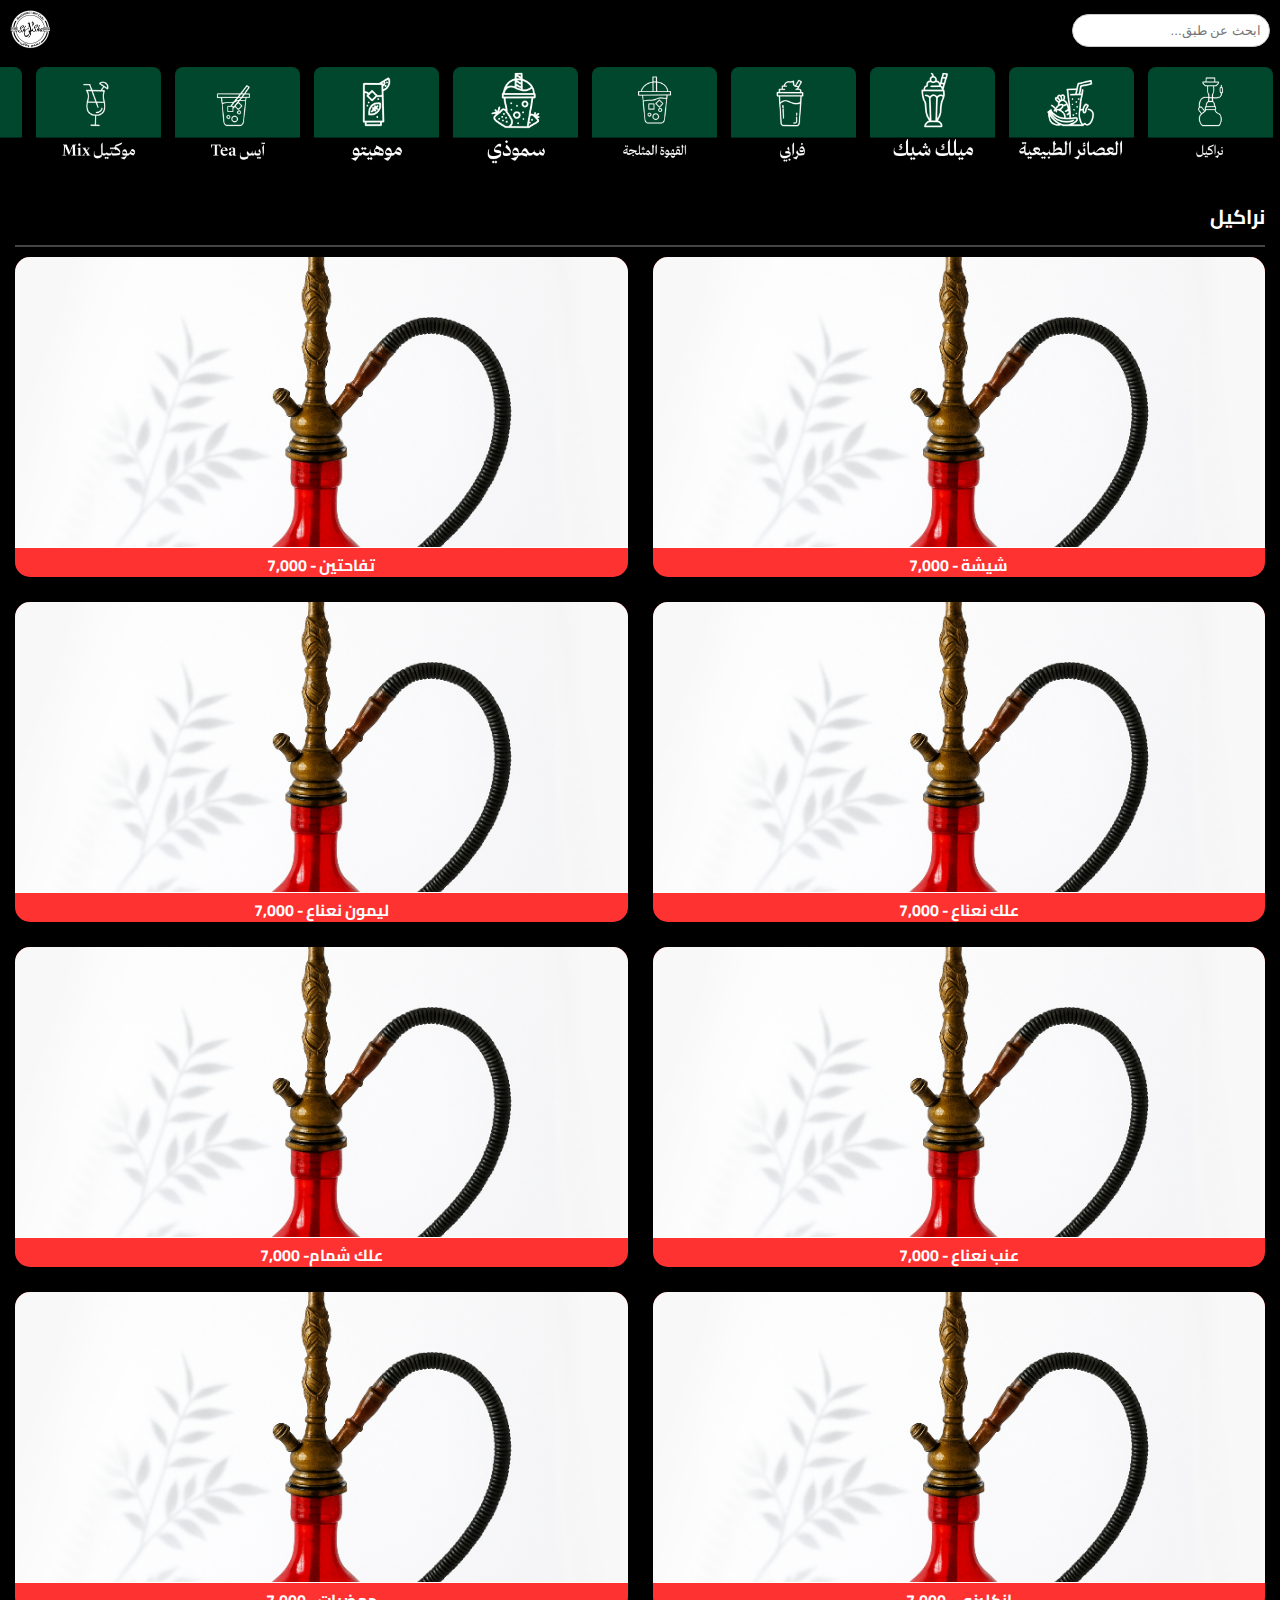
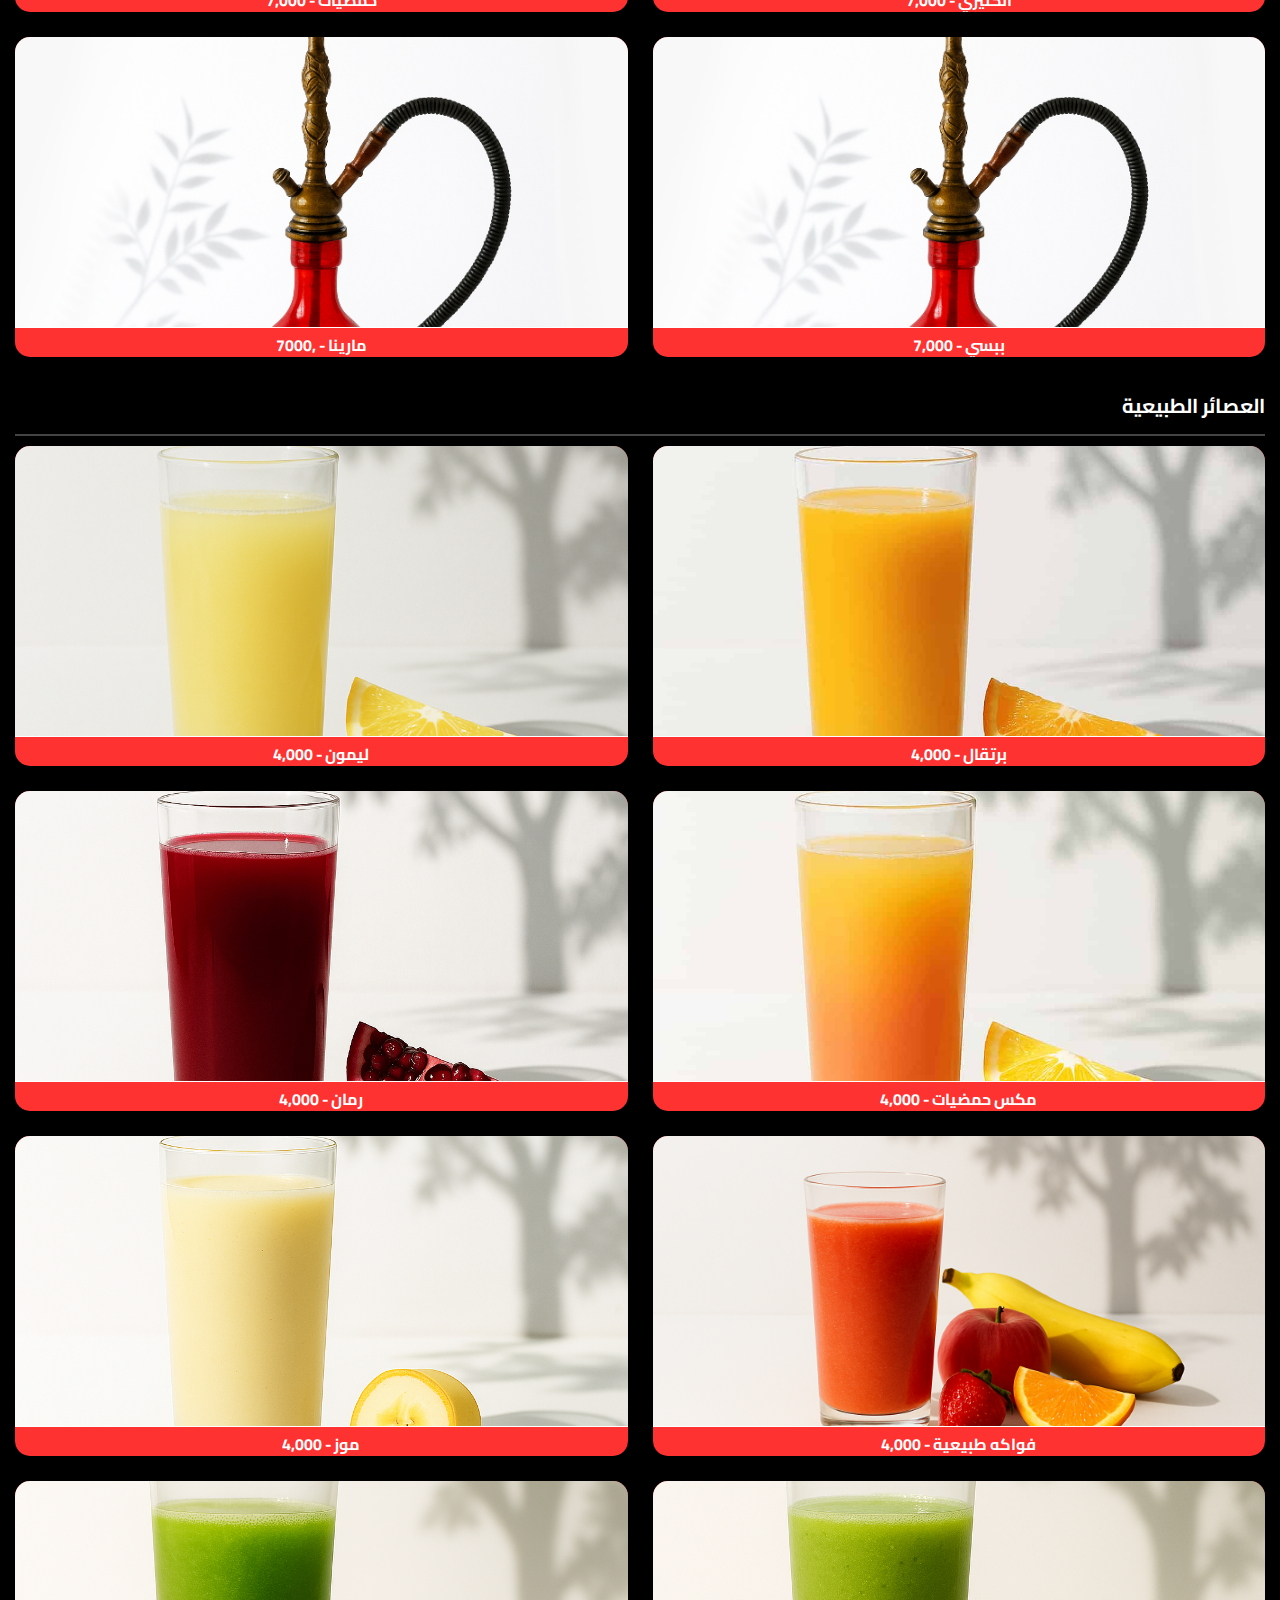
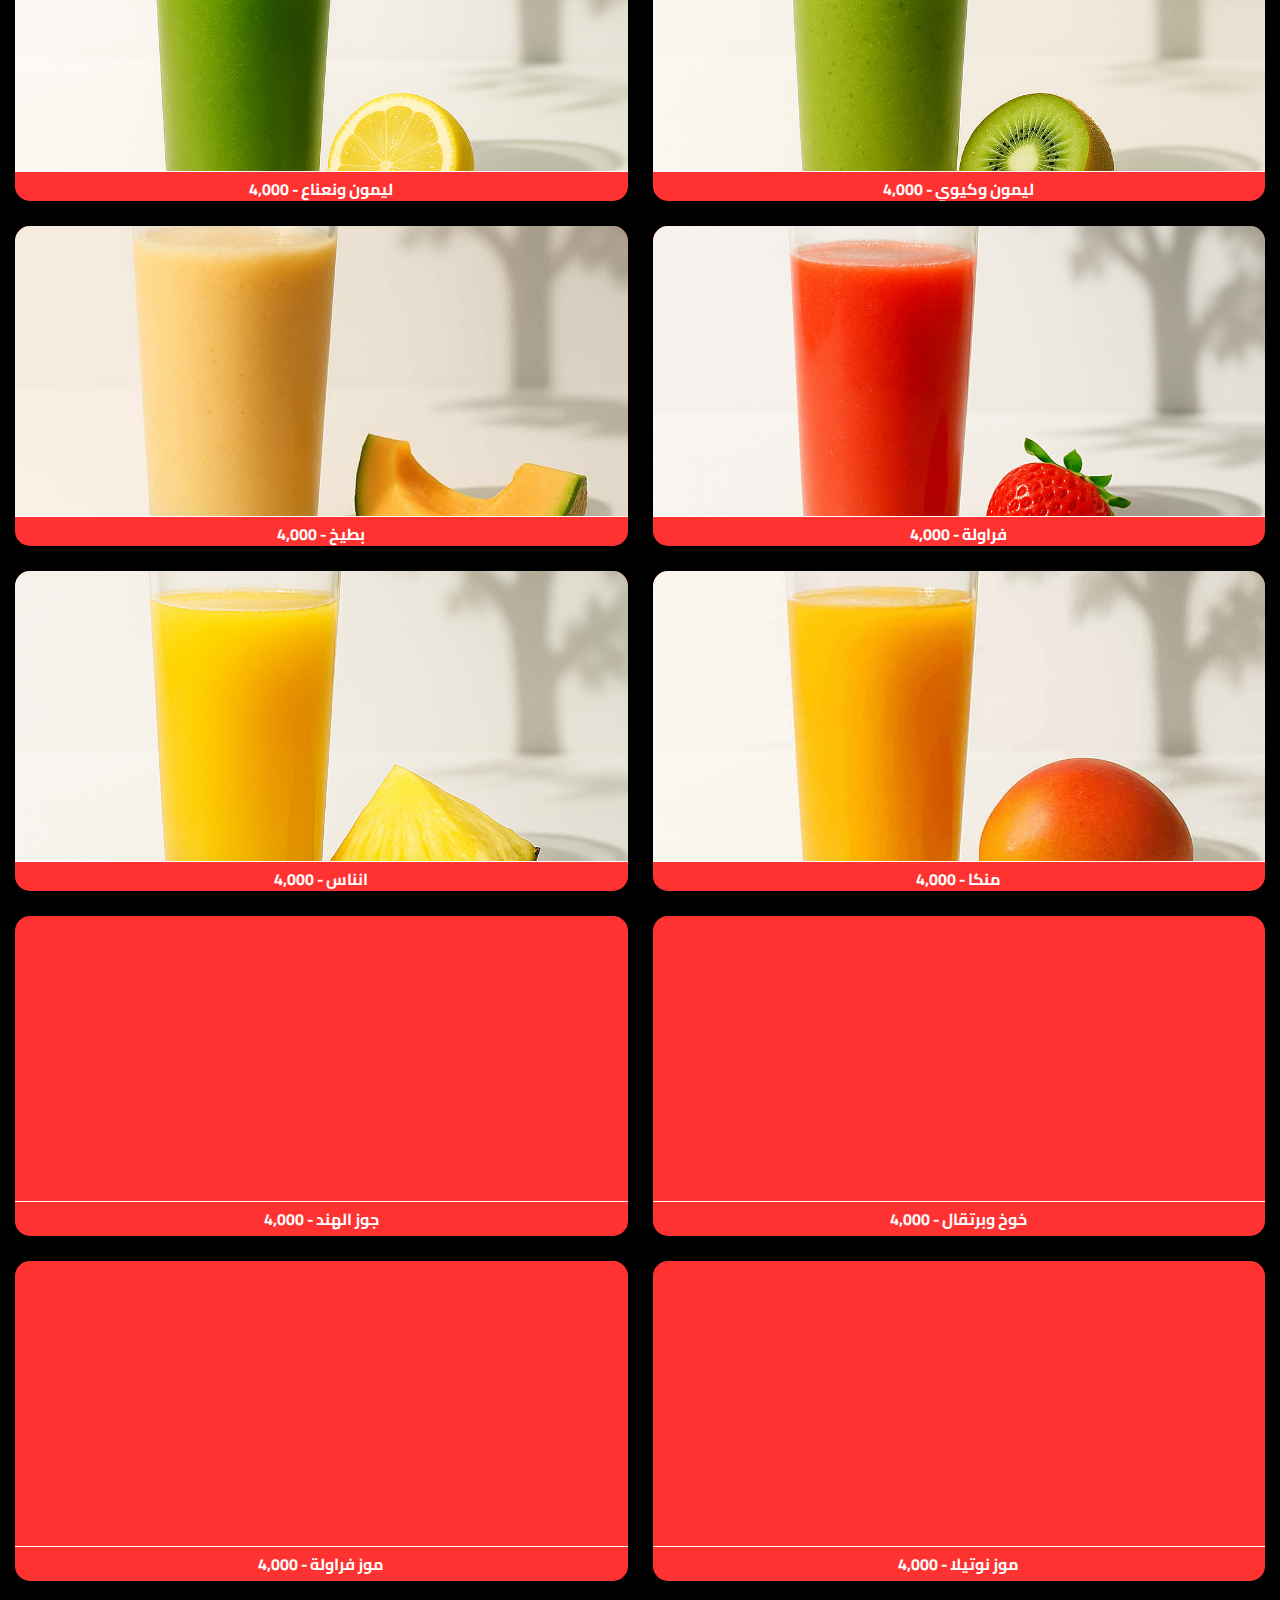
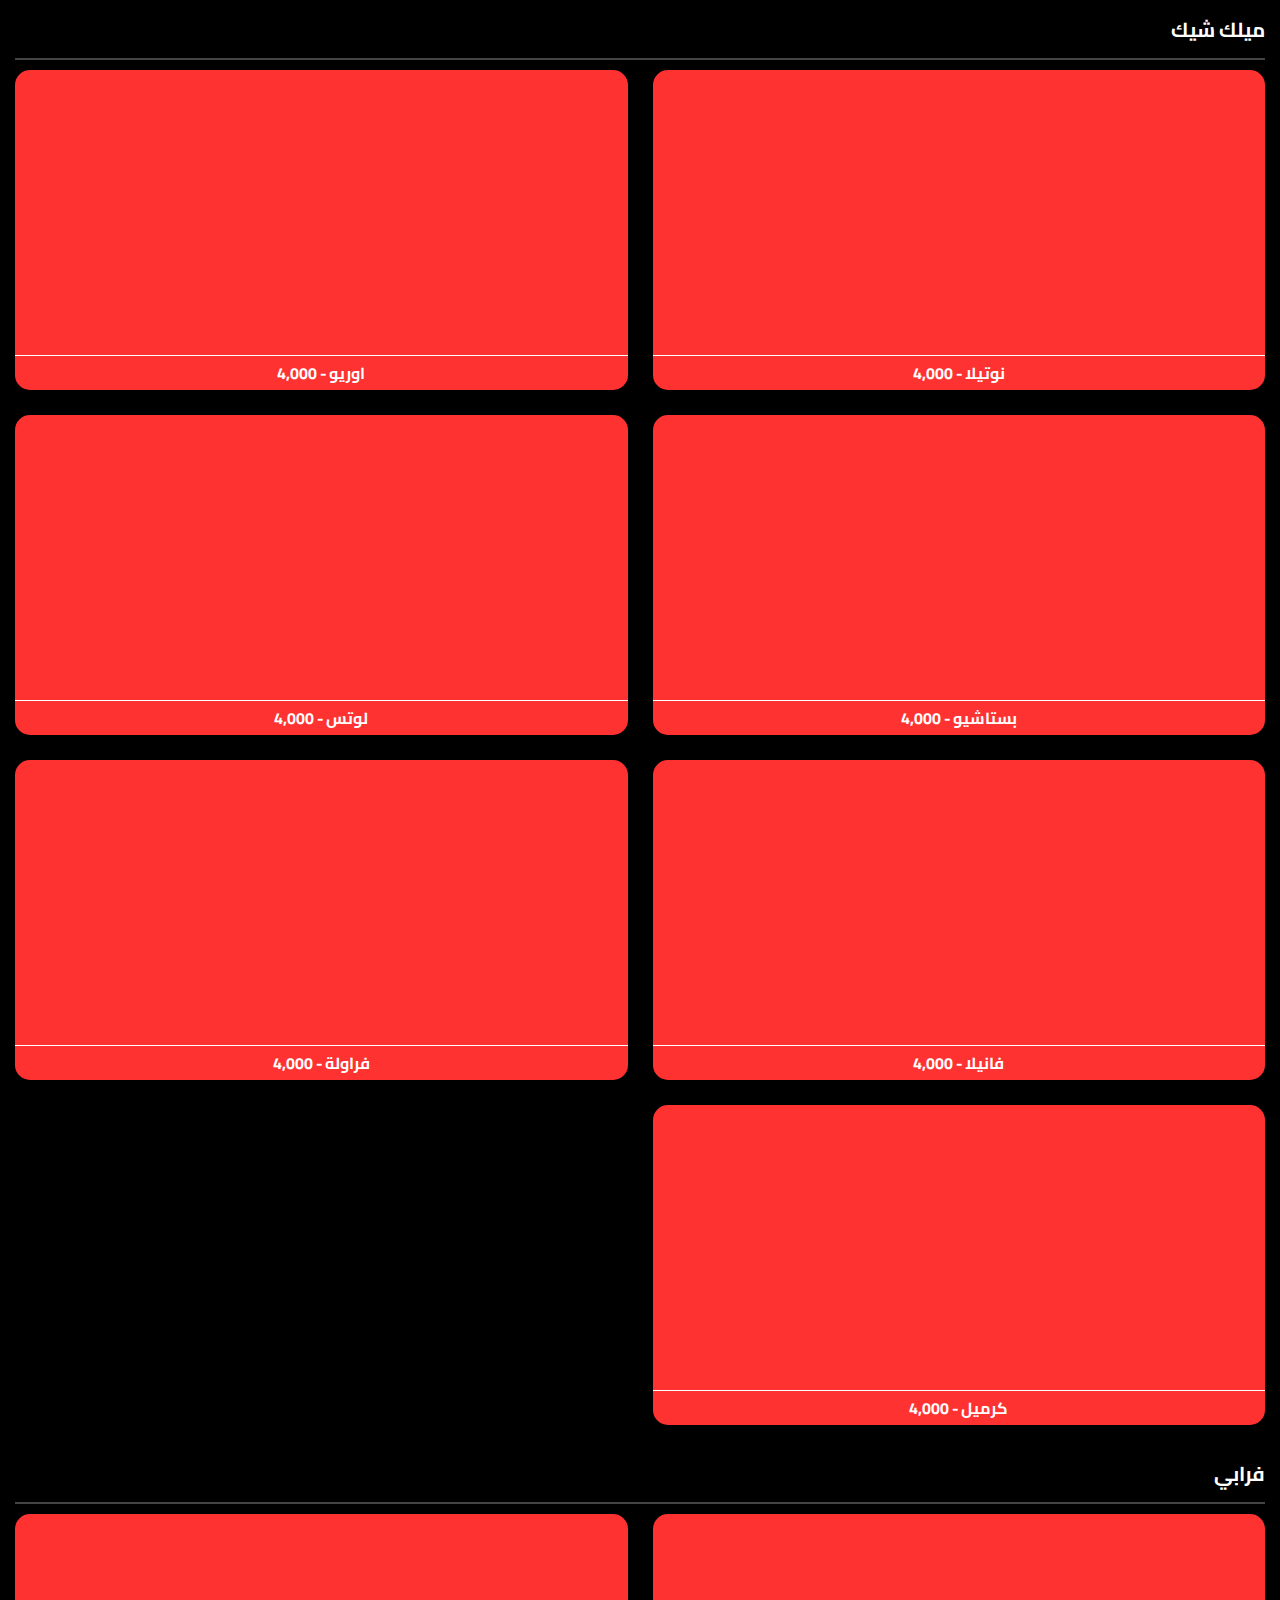
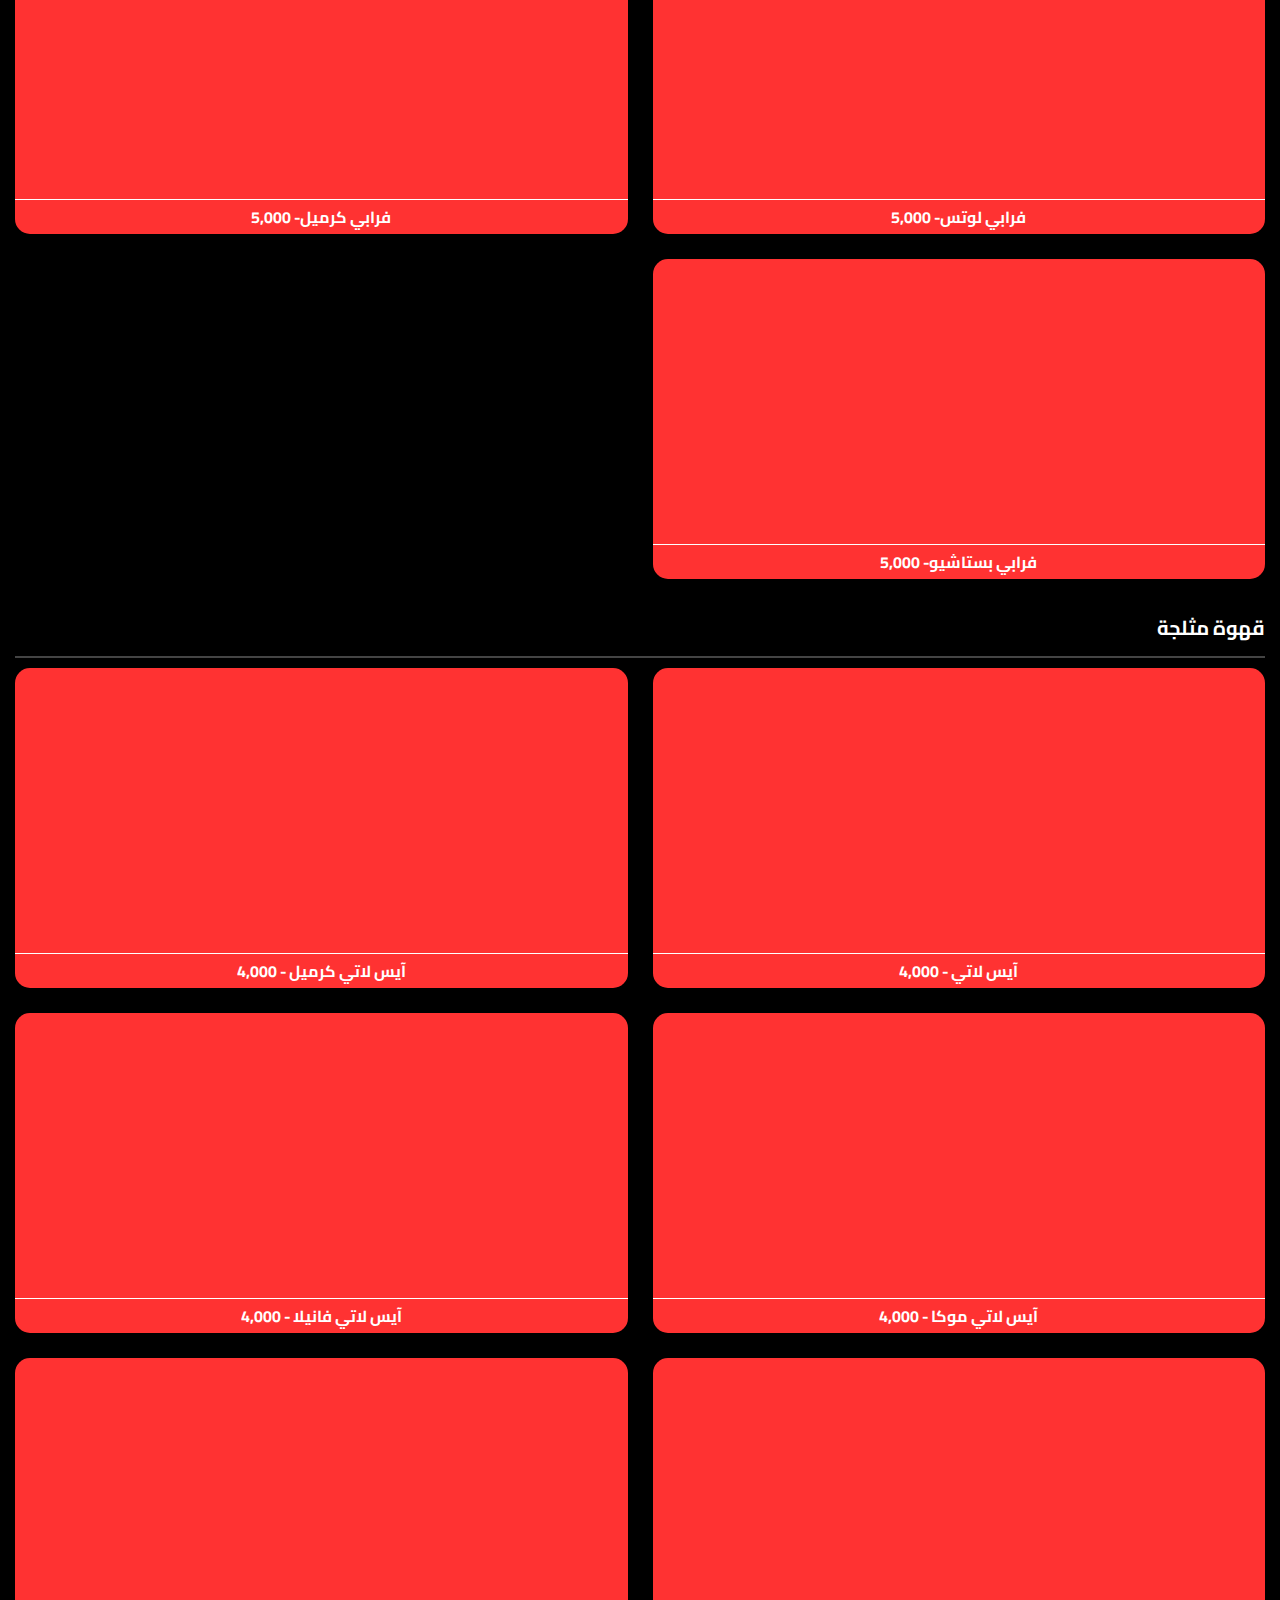
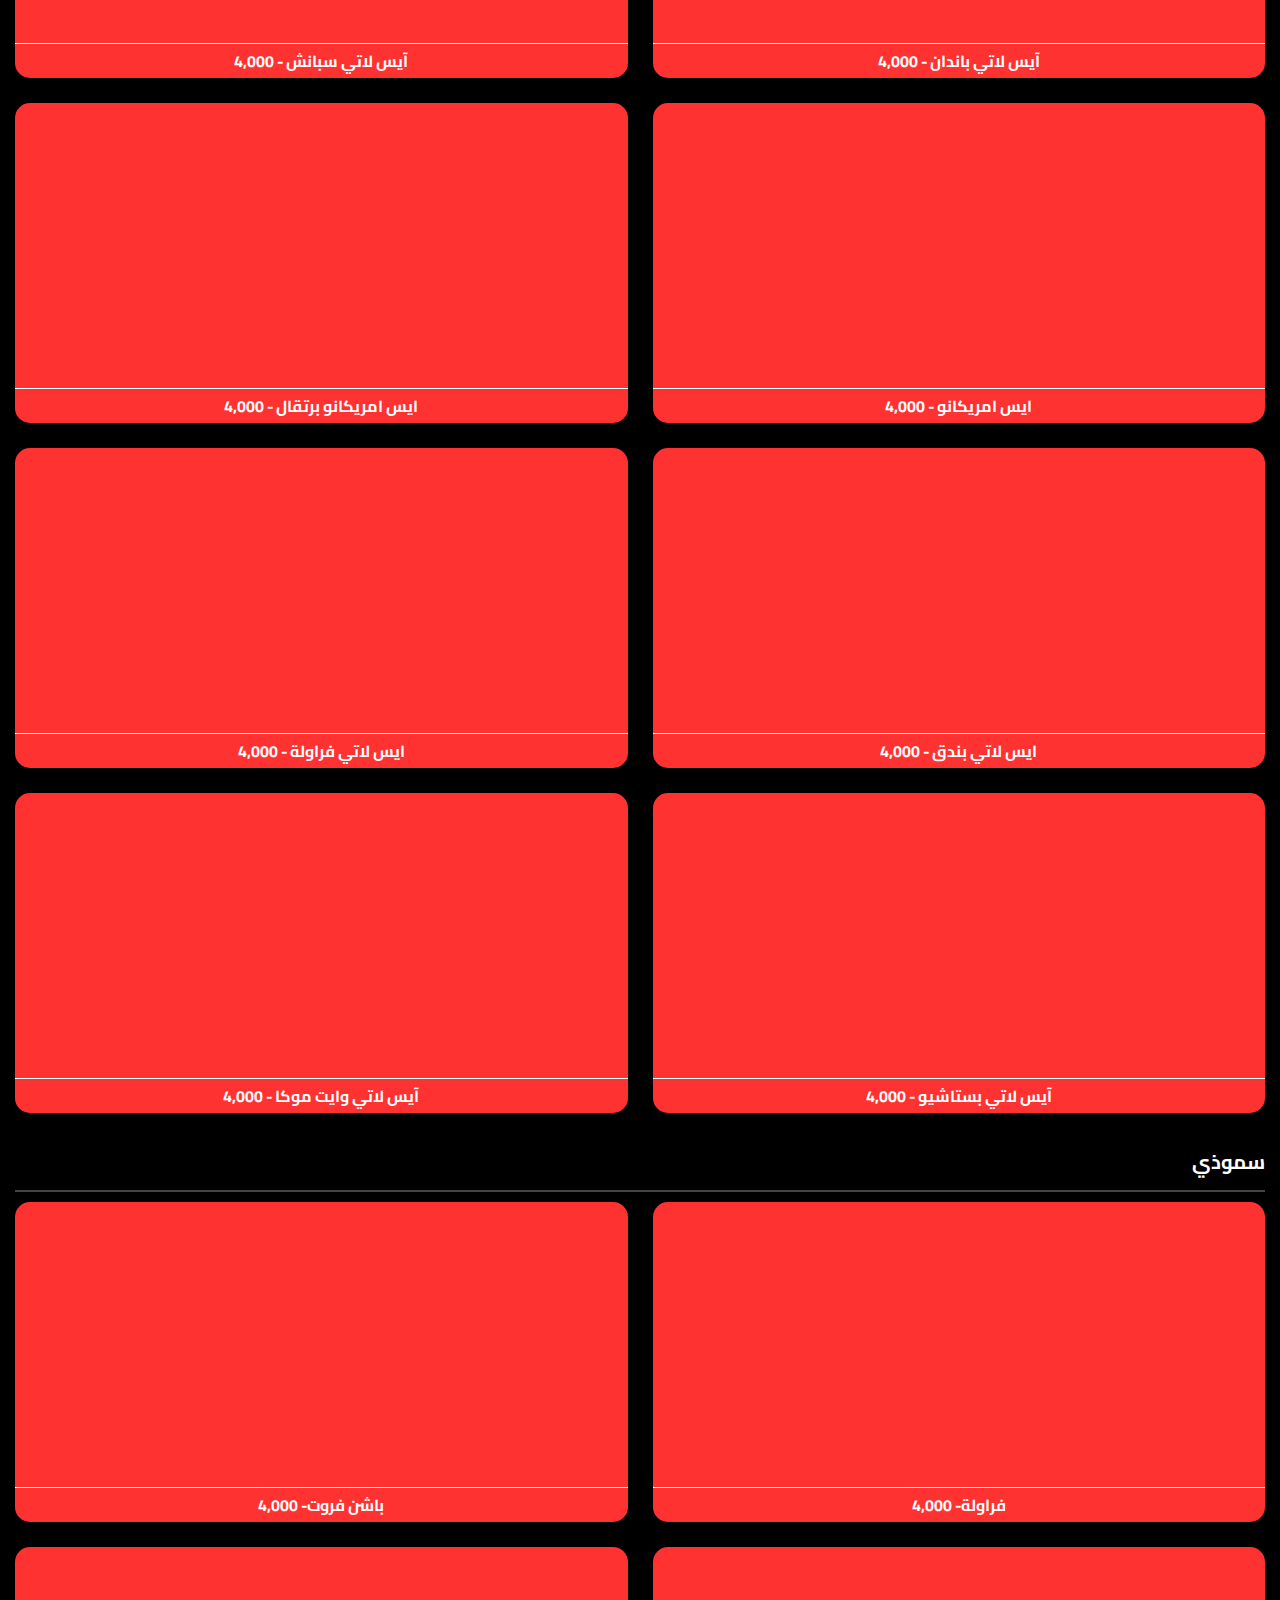
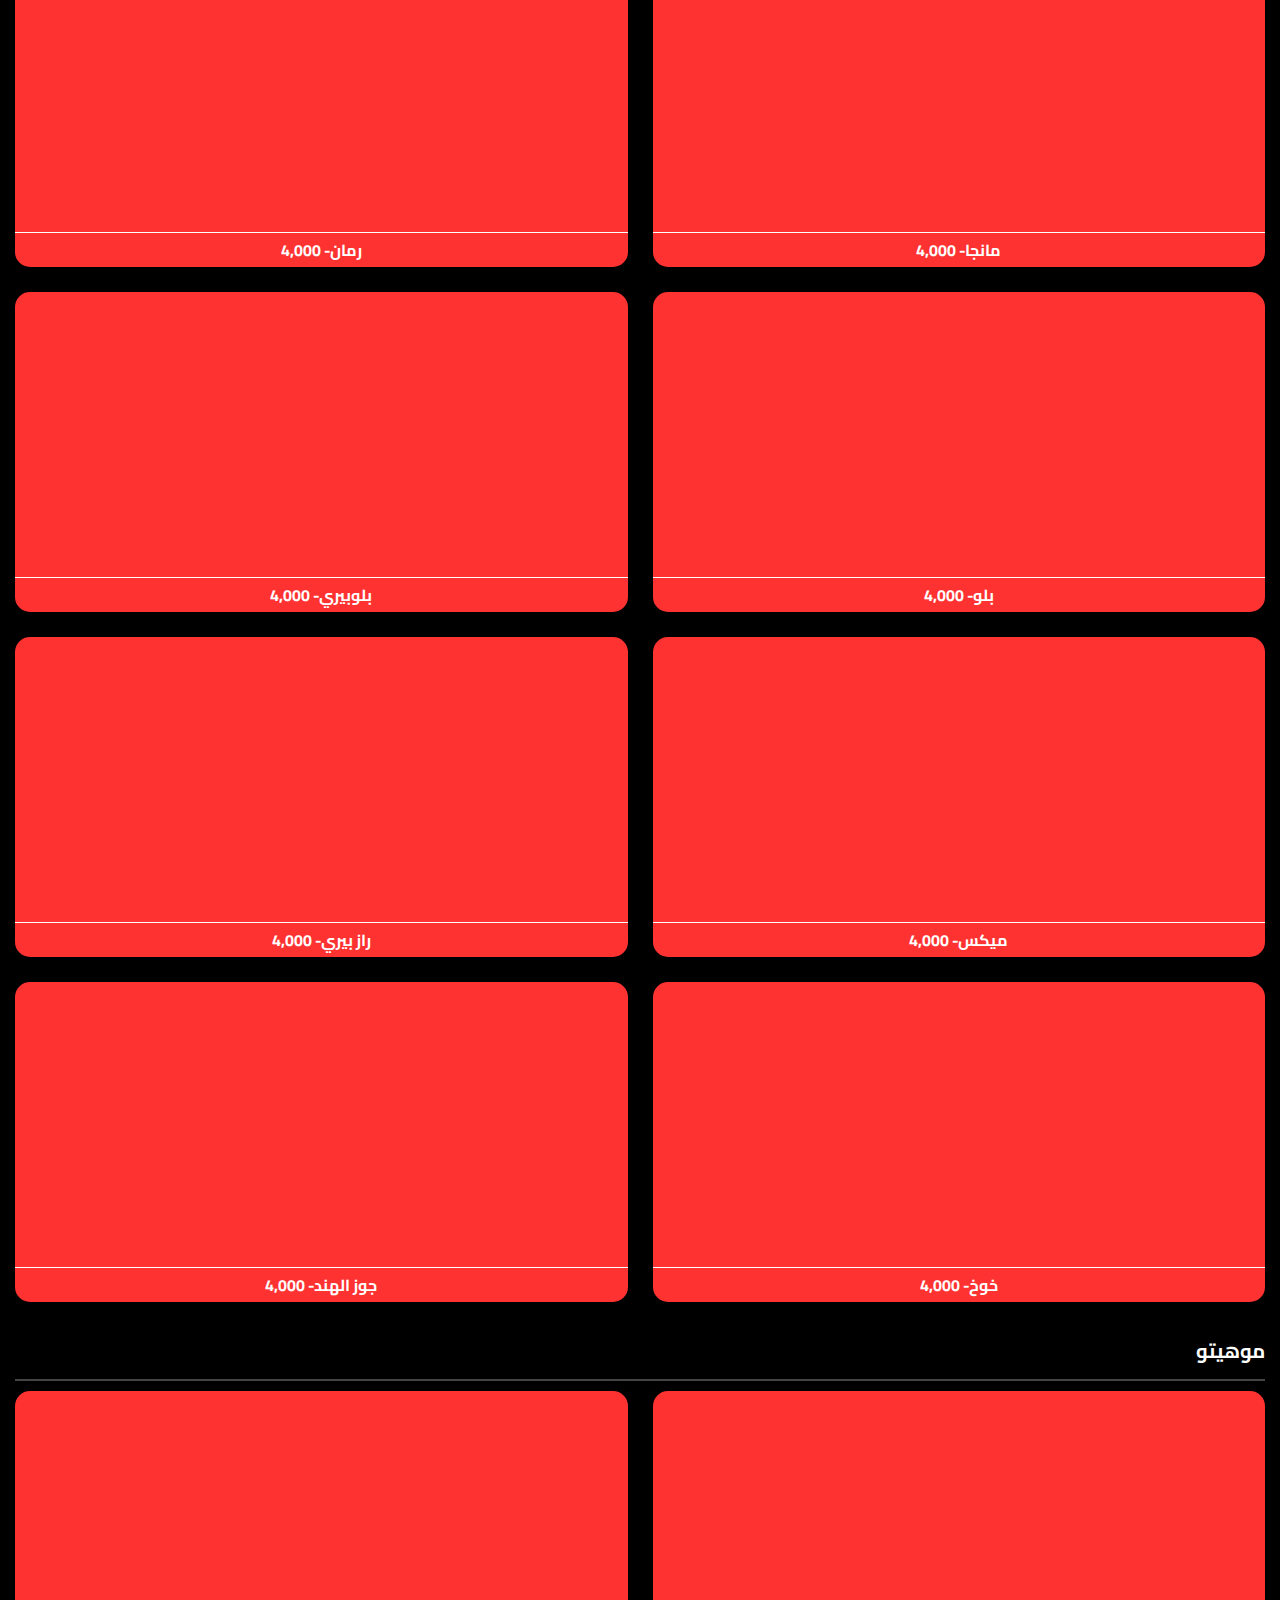
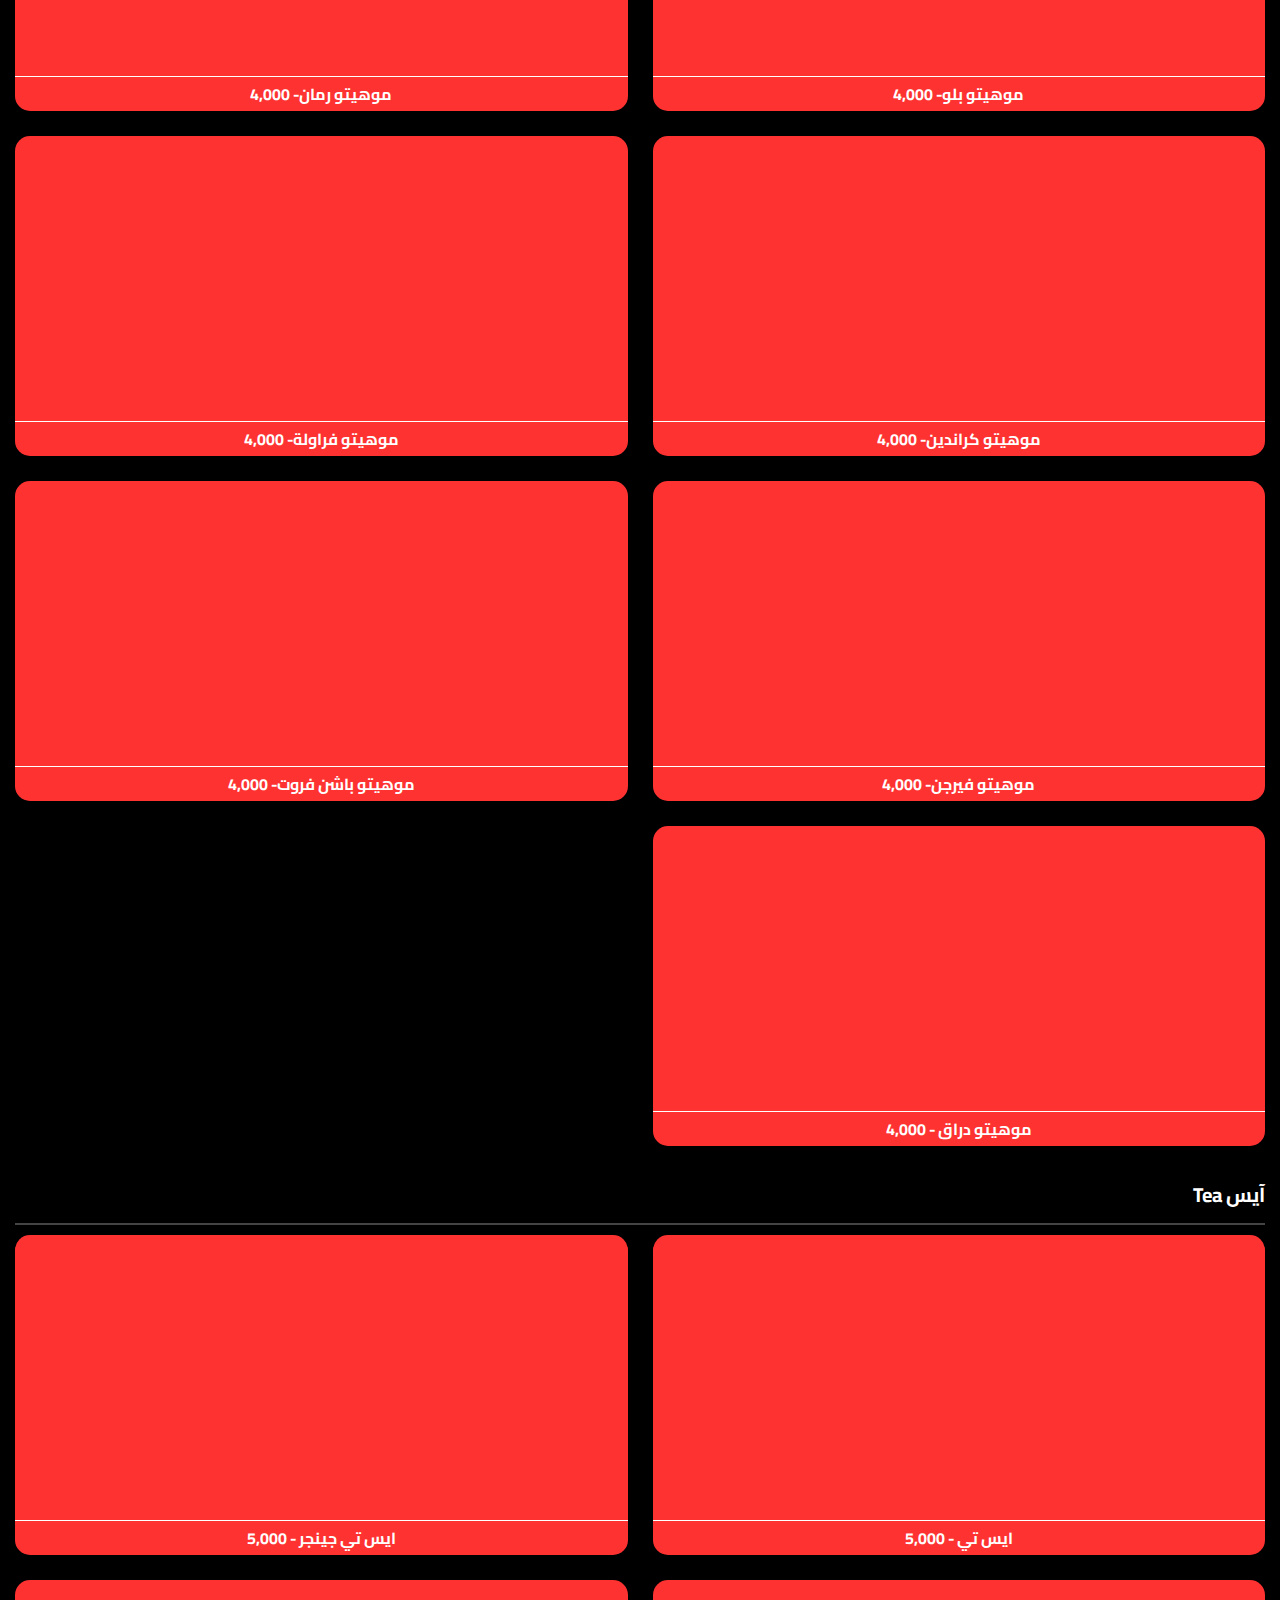
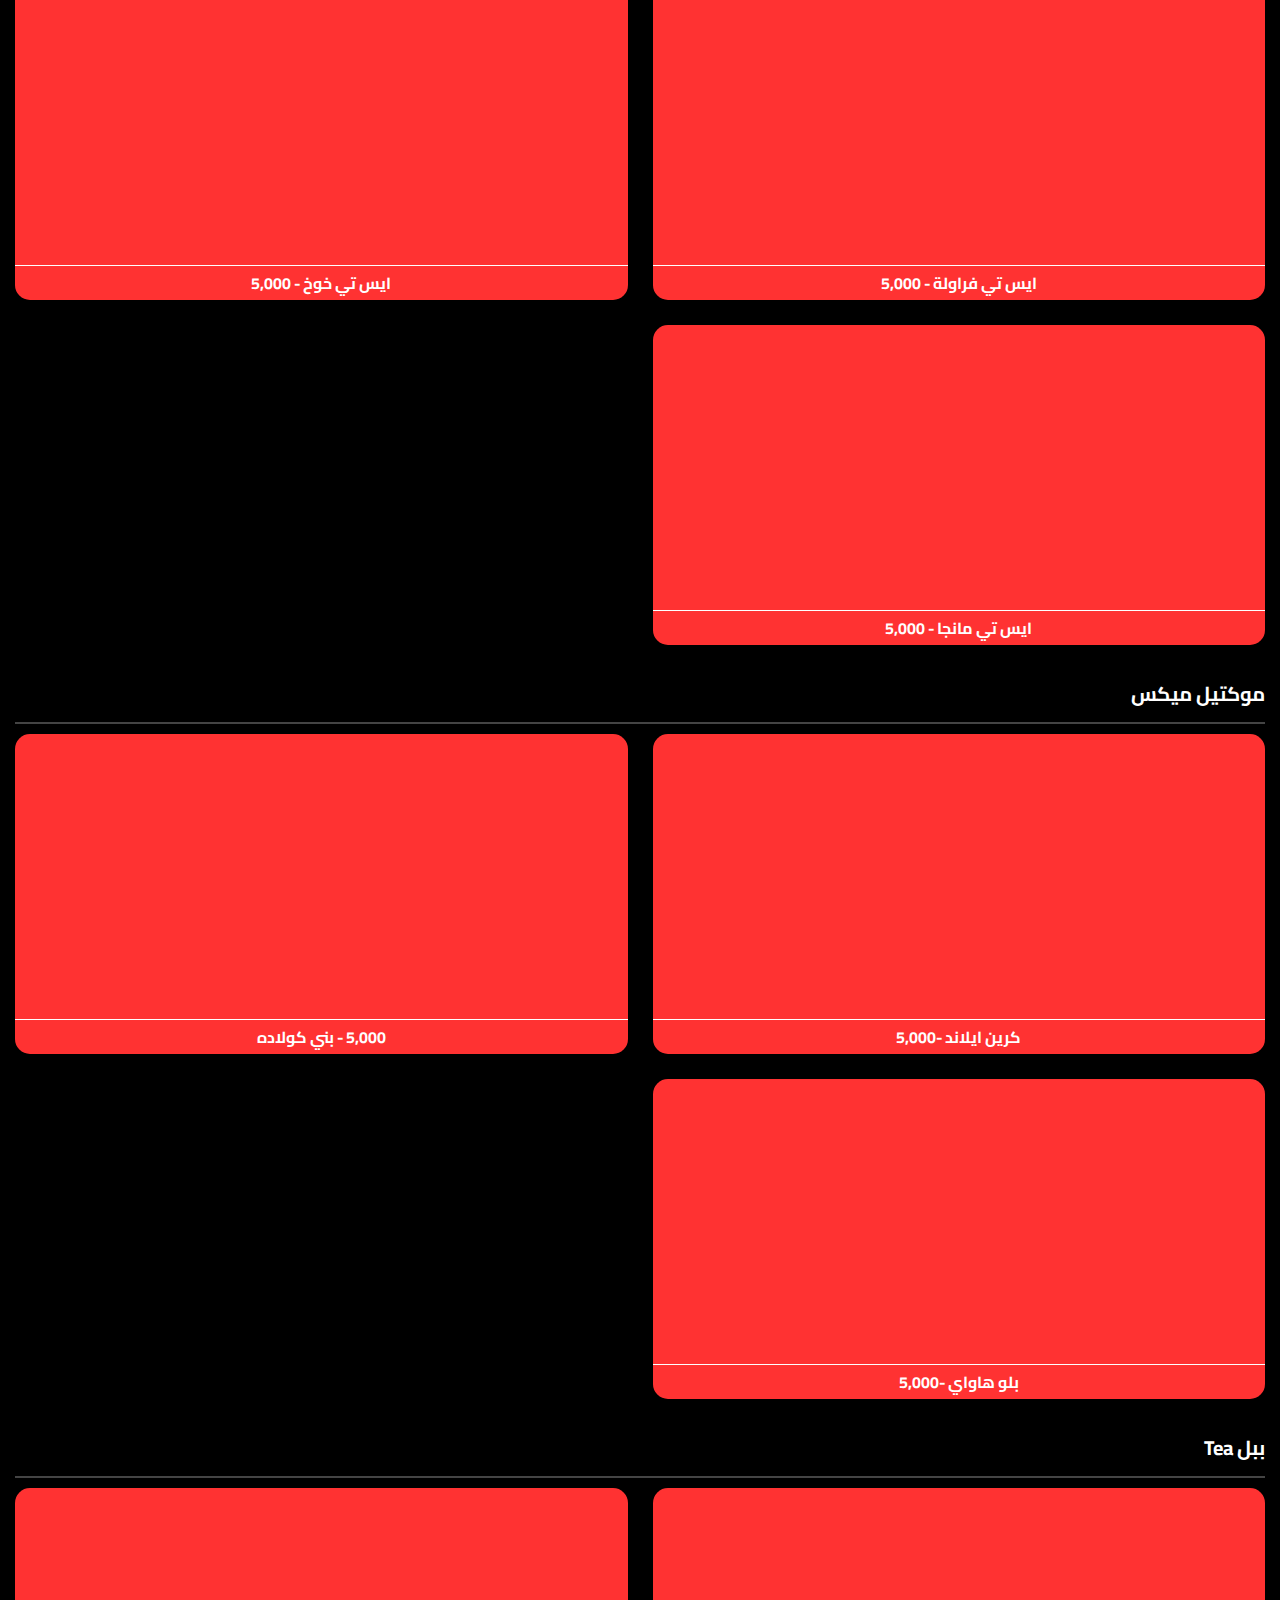
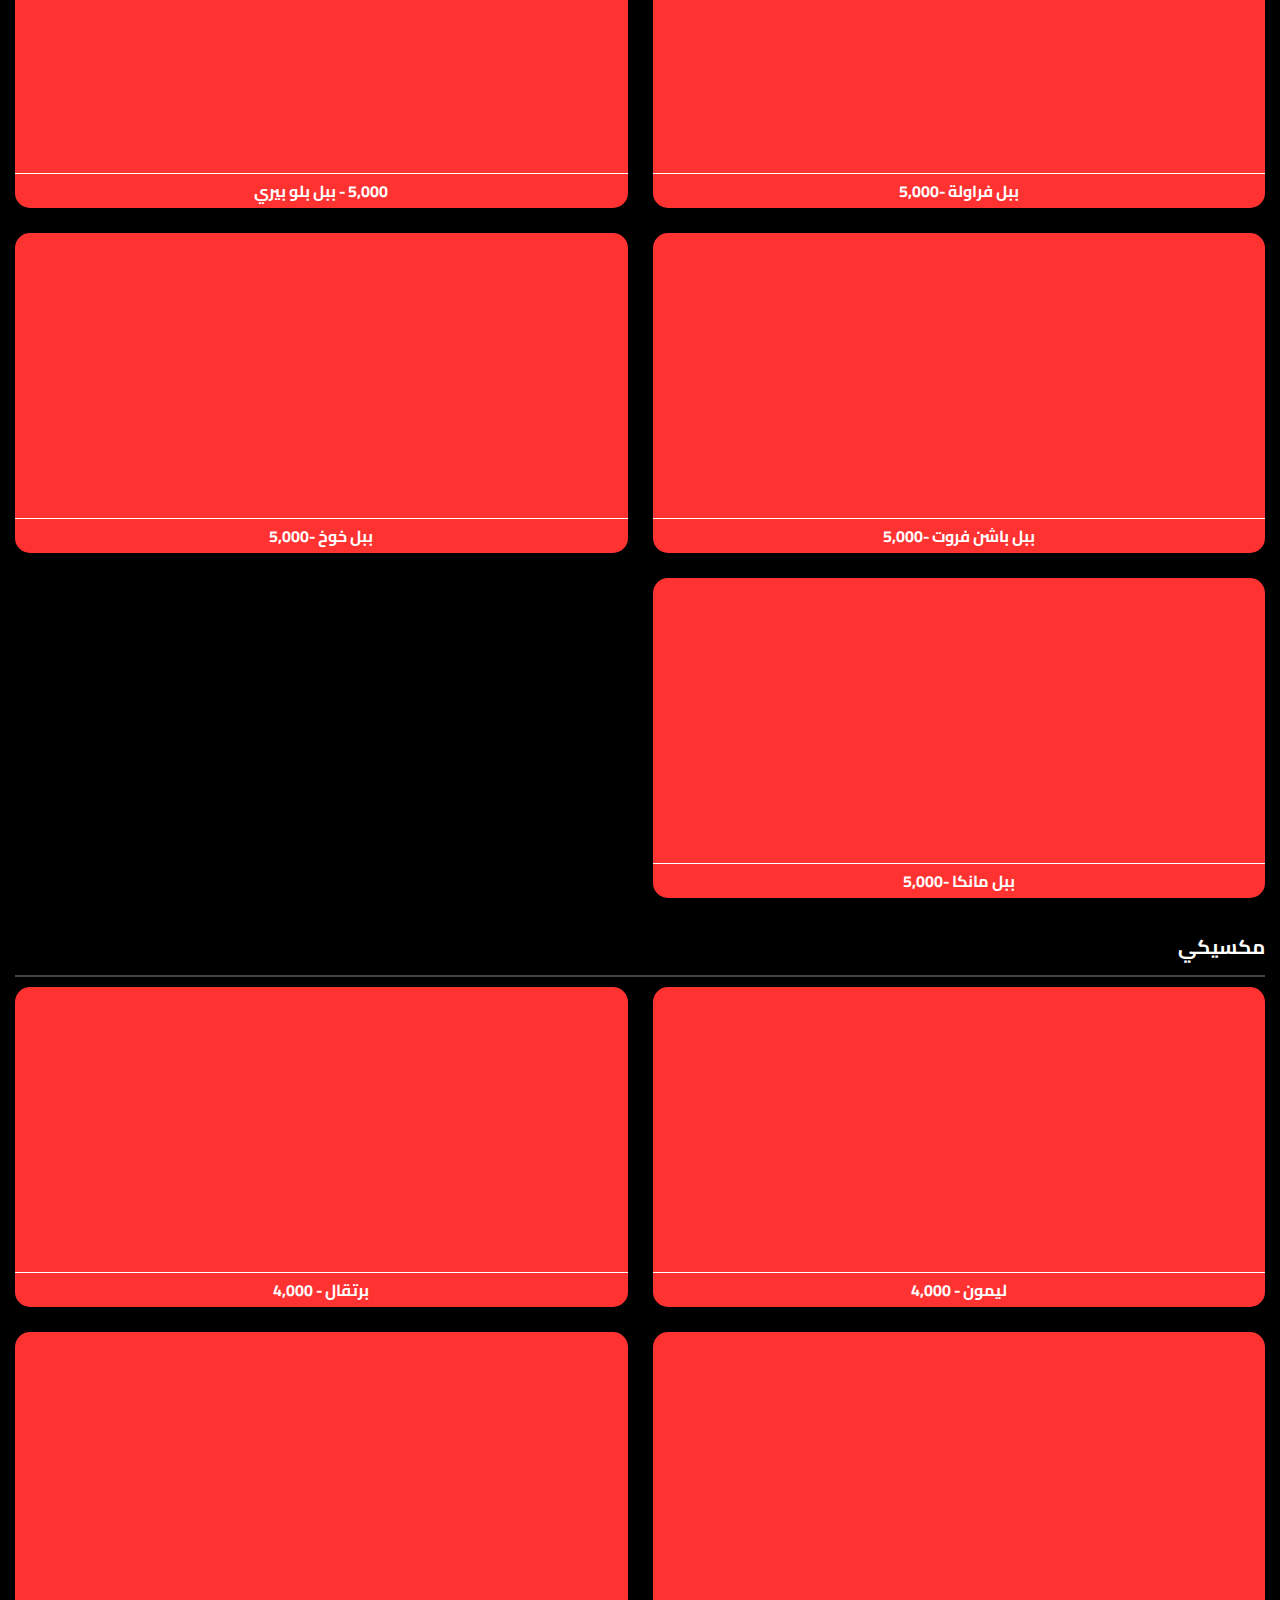
<file: menu.html>
<!DOCTYPE html>
<html lang="ar" dir="rtl">
<head>
  <!-- Cairo Font -->
<link rel="preconnect" href="https://fonts.googleapis.com">
<link rel="preconnect" href="https://fonts.gstatic.com" crossorigin>
<link href="https://fonts.googleapis.com/css2?family=Cairo:wght@300;400;600;700&display=swap" rel="stylesheet">

  <meta charset="UTF-8">
  <meta name="viewport" content="width=device-width, initial-scale=1.0">
  <title>قائمة الطعام</title>
  <style>
    body {

      
      
    
  font-family: "Cairo", system-ui, -apple-system, Segoe UI, sans-serif;
      margin: 0;
      background: #000; /* خلفية سوداء */
      color: #fff;
      scroll-behavior: smooth; /* تمرير ناعم */
    }
    /* خلي الهيدر ثابت */
.header {
  position: sticky;
  top: 0;
  z-index: 1000;
}

/* إخفاء شريط التمرير الأفقي */
.tabs {
  display: flex;
  overflow-x: auto;
  background: #000;
  padding: 5px;
  gap: 10px;

  scrollbar-width: none; /* للفايرفوكس */
  -ms-overflow-style: none; /* للإنترنت اكسبلورر */
}

.tabs::-webkit-scrollbar {
  display: none; /* للكروم و سفاري */
}


/* خلي شريط التصنيفات ثابت وراه */
.tabs {
  position: sticky;
  top: 60px; /* ارتفاع الهيدر (تقدر تزود/تنقص حسب حجم الهيدر) */
  z-index: 999;
}

    html {
      scroll-behavior: smooth; /* حركة انتقال ناعمة */
    }
    .category {
  padding: 15px;
  scroll-margin-top: 190px; /* مجموع ارتفاع الهيدر + التبويبات */
}

    

    /* شريط علوي */
    .header {
      display: flex;
      align-items: center;
      justify-content: space-between;
      padding: 10px;
      background: #000; /* اسود */
    }
    .header img {
      height: 40px;
    }
    .search-box input {
      padding: 8px;
      border-radius: 20px;
      border: 1px solid #ccc;
      outline: none;
      width: 180px;
    }

    /* شريط التصنيفات */
    .tabs {
      display: flex;
      overflow-x: auto;
      background: #000;
      padding: 5px;
      gap: 10px;
    }
    .tab {
      flex: none;
      text-align: center;
      cursor: pointer;
    }
    .tab img {
      width: 125px;
      height: 100px;
      object-fit: cover;
      border-radius: 10px;
      border: 2px solid transparent;
    }
    .tab.active img {
      border: 90px solid #c62828;
    }

    /* قسم الأطباق */
    .category {
      padding: 15px;
    }
    .category-title {
      font-size: 20px;
      font-weight: bold;
      margin-bottom: 10px;
      border-bottom: 2px solid #444;
      padding-bottom: 10px;
    }
    .dishes {
      display: grid;
      grid-template-columns: repeat(2, 1fr);
      gap: 25px;
    }
    .card {
      background: #ff3232;
      border-radius: 15px;
      overflow: hidden;
      text-align: center;
      color: white;
      height: 320px; /* توحيد الارتفاع */
      width: 100%;
      display: flex;
      flex-direction: column;
      justify-content: space-between;
    }
    .card img {
      width: 100%;
      height: 290px;
      object-fit: cover;
    }
    .card .info {
      border-top: 1px solid #fff;
      padding: 2px;
      font-weight: bold;
    }
  </style>
</head>
<script>
  // يضيف كلاس 'in' للمجموعة لما تدخل المنظور
  const io = new IntersectionObserver((entries) => {
    entries.forEach(e => {
      if (e.isIntersecting) e.target.classList.add('in');
    });
  }, { threshold: 0.2 });

  document.querySelectorAll('.category').forEach(sec => io.observe(sec));
</script>

<body>

  

  <!-- الشريط العلوي -->
  <div class="header">
    <div class="search-box">
      <input type="text" id="search" placeholder="ابحث عن طبق...">
    </div>
    <img src="logo.png" alt="Logo"> <!-- ضع شعارك هنا -->
  </div>

  <!-- شريط التصنيفات -->
  <div class="tabs">
    <div class="tab"><a href="#narghile"><img src="narghile.png" alt="نراكيل" loading="lazy"></a></div>
    <div class="tab"><a href="#العصائر الطبيعية"><img src="العصائر-الطبيعية.png" alt="العصائر الطبيعية" loading="lazy"></a></div>
    <div class="tab"><a href="#ميلك شيك "><img src="ميلك-شيك.png" alt="ميلك شيك" loading="lazy"></a></div>
    <div class="tab"><a href="#فرابي"><img src="فرابي.png" alt="فرابي " loading="lazy"></a></div>
    <div class="tab"><a href="#iced-coffee"><img src="iced-coffee.png" alt="قهوة مثلجة" loading="lazy"></a></div>
    <div class="tab"><a href="#سموذي"><img src="سموذي.png" alt="سموذي " loading="lazy"></a></div>
    <div class="tab"><a href="#موهيتو"><img src="موهيتو.png" alt="موهيتو " loading="lazy"></a></div>
    <div class="tab"><a href="#آيس Tea"><img src="آيس Tea.png" alt="آيس Tea " loading="lazy"></a></div>
    <div class="tab"><a href="#موكتيل ميكس"><img src="موكتيل ميكس.png" alt="موكتيل ميكس" loading="lazy"></a></div>
    <div class="tab"><a href="#ببل Tea"><img src="ببل Tea.png" alt="ببل Tea " loading="lazy"></a></div>
    <div class="tab"><a href="#مكسيكي "><img src="مكسيكي.png" alt="مكسيكي " loading="lazy"></a></div>
    <div class="tab"><a href="#المشروبات الغازية"><img src="المشروبات-الغازية.png" alt="المشروبات الغازية" loading="lazy"></a></div>
    <div class="tab"><a href="#hot-drinks"><img src="hot-drinks.png" alt="مشروبات ساخنة" loading="lazy"></a></div>
    <div class="tab"><a href="#حلويات"><img src="حلويات.png" alt="حلويات " loading="lazy"></a></div>
    <div class="tab"><a href="#فواكه"><img src="فواكه.png" alt="فواكه "loading="lazy"></a></div>
    <div class="tab"><a href="#فطور"><img src="فطور.png" alt="فطور "loading="lazy"></a></div>
    <div class="tab"><a href="#ساندويش"><img src="ساندويش.png" alt="ساندويش"loading="lazy"></a></div>
    <div class="tab"><a href="#اطباق ريزو"><img src="اطباق ريزو.png" alt="اطباق ريزو"loading="lazy"></a></div>
    <div class="tab"><a href="#اطباق غربية"><img src="اطباق غربية.png" alt="اطباق غربية"loading="lazy"></a></div>
    <div class="tab"><a href="#سلطات"><img src="سلطات.png" alt="سلطات"loading="lazy"></a></div>
    
    
    

    
    
    
   
  </div>

  <!-- كل المجموعات في نفس الصفحة -->
  <div id="narghile" class="category">
    <div class="category-title">نراكيل</div>
    <div class="dishes">
      <div class="card">
        <img src="narghile-grape.jpg" alt=" "loading="lazy">
        <div class="info">شيشة - 7,000</div>
      </div>
      <div class="card">
        <img src="narghile-grape.jpg" alt=" "loading="lazy">
        <div class="info">تفاحتين - 7,000</div>
      </div>
      <div class="card">
        <img src="narghile-grape.jpg" alt=" "loading="lazy">
        <div class="info">علك نعناع - 7,000</div>
      </div>
      <div class="card">
        <img src="narghile-grape.jpg" alt=" "loading="lazy">
        <div class="info">ليمون نعناع  - 7,000</div>
      </div>
      <div class="card">
        <img src="narghile-grape.jpg" alt=" "loading="lazy">
        <div class="info">عنب نعناع - 7,000</div>
      </div>
      <div class="card">
        <img src="narghile-grape.jpg" alt=" "loading="lazy">
        <div class="info">علك شمام- 7,000</div>
      </div>
      <div class="card">
        <img src="narghile-grape.jpg" alt=" "loading="lazy">
        <div class="info">انكليزي - 7,000</div>
      </div>
      <div class="card">
        <img src="narghile-grape.jpg" alt=" "loading="lazy">
        <div class="info">حمضيات - 7,000</div>
      </div>
      <div class="card">
        <img src="narghile-grape.jpg" alt=" "loading="lazy">
        <div class="info">ببسي - 7,000</div>
      </div>
      <div class="card">
        <img src="narghile-grape.jpg" alt=" "loading="lazy">
        <div class="info">مارينا - ,7000</div>
      </div>
    </div>
  </div>

  <div id="العصائر الطبيعية" class="category">
    <div class="category-title">العصائر الطبيعية</div>
    <div class="dishes">
    <div class="card">
        <img src="برتقال.jpg" alt=""loading="lazy">
        <div class="info">برتقال  - 4,000</div>
      </div>
      <div class="card">
        <img src="ليمون.jpg" alt=" "loading="lazy">
        <div class="info">ليمون - 4,000</div>
      </div>
      <div class="card">
        <img src="مكس حمضيات.jpg" alt=" "loading="lazy">
        <div class="info">مكس حمضيات - 4,000</div>
      </div>
      <div class="card">
        <img src="رمان.jpg" alt=" "loading="lazy">
        <div class="info">رمان - 4,000</div>
      </div>
      <div class="card">
        <img src="فواكه طبيعية.jpg" alt=" "loading="lazy">
        <div class="info">فواكه طبيعية - 4,000</div>
      </div>
      <div class="card">
        <img src="موز.jpg" alt=" "loading="lazy">
        <div class="info">موز - 4,000</div>
      </div>
      <div class="card">
        <img src="كيوي.jpg" alt=" "loading="lazy">
        <div class="info">ليمون وكيوي  - 4,000</div>
      </div>
      <div class="card">
        <img src="نعناع.jpg" alt=" "loading="lazy">
        <div class="info">ليمون ونعناع - 4,000</div>
      </div>
       <div class="card">
        <img src="فراولة.jpg" alt=" "loading="lazy">
        <div class="info">فراولة - 4,000</div>
      </div>
       <div class="card">
        <img src="بطيخخ.jpg" alt=" "loading="lazy">
        <div class="info">بطيخ - 4,000</div>
      </div>
       <div class="card">
        <img src="منكا.jpg" alt=" "loading="lazy">
        <div class="info">منكا - 4,000</div>
      </div>
       <div class="card">
        <img src="انناس.jpg" alt=" "loading="lazy">
        <div class="info">انناس - 4,000</div>
      </div>
      <div class="card">
        <img src="خوخ وبرتقال.jpg" alt=" "loading="lazy">
        <div class="info">خوخ وبرتقال - 4,000</div>
      </div>
      <div class="card">
        <img src="جوزالهندددد.jpg" alt=" "loading="lazy">
        <div class="info">جوز الهند -  4,000</div>
      </div>
      <div class="card">
        <img src="موزنوتيلااااا.jpg" alt=""loading="lazy">
        <div class="info">موز نوتيلا - 4,000</div>
      </div>
      <div class="card">
        <img src="lbtnhتm.jpg" alt=" "loading="lazy">
        <div class="info">موز فراولة - 4,000</div>
      </div>
    </div>
  </div>

  <div id="ميلك شيك" class="category">
    <div class="category-title">ميلك شيك </div>
    <div class="dishes">
      <div class="card">
        <img src="نوتيلا.jpg" alt=" "loading="lazy">
        <div class="info">نوتيلا - 4,000</div>
      </div>
      <div class="card">
        <img src="اوريووو.jpg" alt=" "loading="lazy">
        <div class="info">اوريو - 4,000</div>
      </div>
      <div class="card">
        <img src="ميلكشيكبس.jpg" alt=" "loading="lazy">
        <div class="info"> بستاشيو - 4,000</div>
      </div>
      <div class="card">
        <img src="لوتسس.jpg" alt=" "loading="lazy">
        <div class="info">لوتس - 4,000</div>
      </div>
      <div class="card">
        <img src="فانيلاا.jpg" alt=" "loading="lazy">
        <div class="info">فانيلا - 4,000</div>
      </div>
      <div class="card">
        <img src="فراولةة.jpg" alt=" "loading="lazy">
        <div class="info">فراولة - 4,000</div>
      </div>
      <div class="card">
        <img src="كميل.jpg" alt=" "loading="lazy">
        <div class="info">كرميل - 4,000</div>
      </div>
    </div>
  </div>

    <div id="فرابي" class="category">
    <div class="category-title">فرابي  </div>
    <div class="dishes">
    <div class="card">
        <img src="فرابي لوتس.jpg" alt=""loading="lazy">
        <div class="info">فرابي لوتس- 5,000</div>
      </div>
      <div class="card">
        <img src="فرابي كرميل.jpg" alt=" "loading="lazy">
        <div class="info">فرابي كرميل- 5,000 </div>
      </div>
      <div class="card">
        <img src="فرابي بستاشيو.jpg" alt=" "loading="lazy">
        <div class="info">فرابي بستاشيو- 5,000 </div>
      </div>
    </div>
  </div>

  <div id="iced-coffee" class="category">
    <div class="category-title">قهوة مثلجة</div>
    <div class="dishes">
      <div class="card">
        <img src="لاتي.jpg" alt=" "loading="lazy">
        <div class="info">آيس لاتي - 4,000</div>
      </div>
      <div class="card">
        <img src="كراميل.jpg" alt=" "loading="lazy">
        <div class="info">آيس لاتي كرميل - 4,000</div>
      </div>
      <div class="card">
        <img src="موكا.jpg" alt=" "loading="lazy">
        <div class="info">آيس لاتي موكا - 4,000</div>
      </div>
      <div class="card">
        <img src="فانيلا.jpg" alt=" "loading="lazy">
        <div class="info">آيس لاتي فانيلا - 4,000</div>
      </div>
      <div class="card">
        <img src="باندان.jpg" alt=" "loading="lazy">
        <div class="info">آيس لاتي باندان - 4,000</div>
      </div>
      <div class="card">
        <img src="موكا.jpg" alt=" "loading="lazy">
        <div class="info">آيس لاتي سبانش - 4,000</div>
      </div>
      <div class="card">
        <img src="امريكانو.jpg" alt=" "loading="lazy">
        <div class="info">ايس امريكانو  - 4,000</div>
      </div>
      <div class="card">
        <img src="امريكانو برتقال.jpg" alt=" "loading="lazy">
        <div class="info"> ايس  امريكانو برتقال - 4,000</div>
      </div>
      <div class="card">
        <img src="بندق.jpg" alt=" "loading="lazy">
        <div class="info">ايس لاتي بندق - 4,000</div>
      </div>
      <div class="card">
        <img src="فراولة ايس لاتيه.jpg" alt=" "loading="lazy">
        <div class="info">ايس لاتي فراولة   - 4,000</div>
      </div>
      <div class="card">
        <img src="لاتي بستاشيو.jpg" alt=" "loading="lazy">
        <div class="info">آيس لاتي بستاشيو - 4,000</div>
      </div>
      <div class="card">
        <img src="وايت موكا.jpg" alt=" "loading="lazy">
        <div class="info">آيس لاتي وايت موكا - 4,000</div>
      </div>
    </div>
  </div>


  <div id="سموذي" class="category">
    <div class="category-title">سموذي </div>
    <div class="dishes">
       <div class="card">
        <img src="فراولةسموذي.jpg" alt=" "loading="lazy">
        <div class="info">فراولة- 4,000</div>
      </div>
       <div class="card">
        <img src="باشنفروت.jpg" alt=" "loading="lazy">
        <div class="info">باشن فروت- 4,000</div>
      </div>
       <div class="card">
        <img src="مانجاسموذي.jpg" alt=" "loading="lazy">
        <div class="info">مانجا- 4,000</div>
      </div>
       <div class="card">
        <img src="رمانسموذي.jpg" alt=" "loading="lazy">
        <div class="info">رمان- 4,000</div>
      </div>
       <div class="card">
        <img src="بلوسموذي.jpg" alt=" "loading="lazy">
        <div class="info">بلو- 4,000</div>
      </div>
       <div class="card">
        <img src="بلوبيريسموذي.jpg" alt=" "loading="lazy">
        <div class="info">بلوبيري- 4,000</div>
      </div>
       <div class="card">
        <img src="ميكسسموذي.jpg" alt=" "loading="lazy">
        <div class="info">ميكس- 4,000</div>
      </div>
       <div class="card">
        <img src="رازبيري.jpg" alt=" "loading="lazy">
        <div class="info">راز بيري- 4,000</div>
      </div>
       <div class="card">
        <img src="خوخسموذي.jpg" alt=" "loading="lazy">
        <div class="info">خوخ- 4,000</div>
      </div>
       <div class="card">
        <img src="جوزالهند.jpg" alt=" "loading="lazy">
        <div class="info">جوز الهند- 4,000</div>
      </div>
    </div>
  </div>


  <div id="موهيتو" class="category">
    <div class="category-title">موهيتو </div>
    <div class="dishes">
      <div class="card">
        <img src="موهيتوبلو.jpg" alt=" "loading="lazy">
        <div class="info">موهيتو بلو- 4,000</div>
      </div>
      <div class="card">
        <img src="موهيتوكرين.jpg" alt=" "loading="lazy">
        <div class="info">موهيتو رمان- 4,000</div>
      </div>
       <div class="card">
        <img src="موهيتورمان.jpg" alt=" "loading="lazy">
        <div class="info">موهيتو كراندين- 4,000</div>
      </div>
      <div class="card">
        <img src="موهيتوفراولة.jpg" alt=" "loading="lazy">
        <div class="info">موهيتو فراولة- 4,000</div>
      </div>
      <div class="card">
        <img src="موهيتوفيرجن.jpg" alt=" "loading="lazy">
        <div class="info">موهيتو فيرجن- 4,000</div>
      </div>
      <div class="card">
        <img src="موهيتوباشن.jpg" alt=" "loading="lazy">
        <div class="info">موهيتو باشن فروت- 4,000</div>
      </div>
      <div class="card">
        <img src="دراق.jpg" alt=" "loading="lazy">
        <div class="info">موهيتو دراق - 4,000</div>
      </div>
    </div>
  </div>


   <div id="آيس Tea" class="category">
    <div class="category-title">آيس Tea</div>
    <div class="dishes">
    <div class="card">
        <img src=" تي.jpg" alt=""loading="lazy">
        <div class="info"> ايس تي - 5,000</div>
      </div>
      <div class="card">
        <img src=" جنجر.jpg" alt=" "loading="lazy">
        <div class="info">ايس تي جينجر - 5,000 </div>
      </div>
      <div class="card">
        <img src="فرولة.jpg" alt=" "loading="lazy">
        <div class="info">ايس تي فراولة - 5,000 </div>
      </div>
      <div class="card">
        <img src=" خوخ.jpg" alt=" "loading="lazy">
        <div class="info">ايس تي خوخ - 5,000 </div>
      </div>
      <div class="card">
        <img src=" مانكا.jpg" alt=" "loading="lazy">
        <div class="info">ايس تي مانجا - 5,000 </div>
      </div>
    </div>
  </div>




    <div id="موكتيل ميكس" class="category">
  <div class="category-title">موكتيل ميكس </div>
  <div class="dishes">
    <div class="card">
        <img src="كرين.jpg" alt="" loading="lazy">
        <div class="info">كرين ايلاند -5,000 </div>
    </div>
    <div class="card">
        <img src="بني.jpg" alt="" loading="lazy">
        <div class="info"> 5,000 - بني كولاده </div>
    </div>
     <div class="card">
        <img src="بلو.jpg" alt="" loading="lazy">
        <div class="info">بلو هاواي  -5,000 </div>
    </div>
  </div> 
</div>   


  

    <div id="ببل Tea" class="category">
  <div class="category-title">ببل Tea</div>
  <div class="dishes">
    <div class="card">
        <img src="فراولة ببل.jpg" alt="" loading="lazy">
        <div class="info">ببل فراولة  -5,000 </div>
    </div>
    <div class="card">
        <img src="بلو ببل.jpg" alt="" loading="lazy">
        <div class="info"> 5,000 -  ببل بلو بيري</div>
    </div>
     <div class="card">
        <img src="فروت ببل.jpg" alt="" loading="lazy">
        <div class="info">ببل باشن فروت -5,000 </div>
    </div>
     <div class="card">
        <img src="خوخ ببل.jpg" alt="" loading="lazy">
        <div class="info">ببل خوخ -5,000 </div>
    </div>
     <div class="card">
        <img src="منكا ببل.jpg" alt="" loading="lazy">
        <div class="info">ببل مانكا -5,000 </div>
    </div>
  </div> 
</div>  


<div id="مكسيكي" class="category">
    <div class="category-title">مكسيكي</div>
    <div class="dishes">
    <div class="card">
        <img src="ليمونن.jpg" alt=""loading="lazy">
        <div class="info">ليمون - 4,000</div>
      </div>
      <div class="card">
        <img src="برتقالل.jpg" alt=" "loading="lazy">
        <div class="info">برتقال - 4,000</div>
      </div>
      <div class="card">
        <img src="رمانن.jpg" alt=" "loading="lazy">
        <div class="info">رمان - 4,000</div>
      </div>
      <div class="card">
        <img src="بلووو.jpg" alt=" "loading="lazy">
        <div class="info"> بلو - 4,000</div>
      </div>
      <div class="card">
        <img src="فواكهههه.jpg" alt=" "loading="lazy">
        <div class="info">فواكه vip - 5,000</div>
      </div>
      <div class="card">
        <img src="ريدبولفواكه.jpg" alt=" "loading="lazy">
        <div class="info">ريدبول فواكه- 6,000</div>
      </div>
    </div>
  </div>


  <div id="المشروبات الغازية" class="category">
    <div class="category-title">المشروبات الغازية</div>
    <div class="dishes">
    <div class="card">
        <img src="كولا.jpg" alt="كولا"loading="lazy">
        <div class="info">كولا - 1,000</div>
      </div>
      <div class="card">
        <img src="سبرايت.jpg" alt="آيس كابتشينو"loading="lazy">
        <div class="info">سبرايت - 1,000</div>
      </div>
      <div class="card">
        <img src="فريش.jpg" alt="آيس كابتشينو"loading="lazy">
        <div class="info">فريش فواكه - 2,000</div>
      </div>
      <div class="card">
        <img src="تايكر.jpg" alt="آيس كابتشينو"loading="lazy">
        <div class="info">تايكر - 2,000</div>
      </div>
      <div class="card">
        <img src="ريدبول.jpg" alt="آيس كابتشينو"loading="lazy">
        <div class="info">ريدبول - 3,000</div>
      </div>
      <div class="card">
        <img src="باربيكان.jpg" alt="آيس كابتشينو"loading="lazy">
        <div class="info">باربيكان - 2,000</div>
      </div>
    </div>
  </div>



  <div id="hot-drinks" class="category">
    <div class="category-title">مشروبات ساخنة</div>
    <div class="dishes">
            <div class="card">
        <img src="شايجوززز.jpg" alt="قهوة تركية"loading="lazy">
        <div class="info">شاي جوز - 1,000</div>
      </div>
      <div class="card">
        <img src="turkish-coffee.jpg" alt="قهوة تركية"loading="lazy">
        <div class="info">قهوة تركية - 2,000</div>
      </div>
      <div class="card">
        <img src="اسبرسو.jpg" alt="قهوة تركية"loading="lazy">
        <div class="info">اسبرسو سنكل - 2,000</div>
      </div>
      <div class="card">
        <img src="دبل.jpg" alt="قهوة تركية"loading="lazy">
        <div class="info">اسبرسو دبل شوت  - 4,000</div>
      </div>
      <div class="card">
        <img src="هوت.jpg" alt="قهوة تركية"loading="lazy">
        <div class="info">هوت جوكليت شوكلاتة - 3,000</div>
      </div>
      <div class="card">
        <img src="دارك.jpg" alt="قهوة تركية"loading="lazy">
        <div class="info">هوت جوكليت دارك - 3,000</div>
      </div>
      <div class="card">
        <img src="كرميلل.jpg" alt="قهوة تركية"loading="lazy">
        <div class="info">هوت جوكليت كرميل  - 3,000</div>
      </div>
      <div class="card">
        <img src="نسكافيي.jpg" alt="قهوة تركية"loading="lazy">
        <div class="info">نسكافي - 3,000</div>
      </div>
      <div class="card">
        <img src="كبتشينو.jpg" alt="قهوة تركية"loading="lazy">
        <div class="info">كابتشينو - 3,000</div>
      </div>
      <div class="card">
        <img src="حليب.jpg" alt="قهوة تركية"loading="lazy">
        <div class="info">حليب حار - 2,000</div>
      </div>
      <div class="card">
        <img src="شايليمون.jpg" alt="قهوة تركية"loading="lazy">
        <div class="info">شاي ليمون - 2,000</div>
      </div>
      <div class="card">
        <img src="كرك.jpg" alt="قهوة تركية"loading="lazy">
        <div class="info">شاي كرك - 3,000</div>
      </div>
    </div>
  </div>


  





  <div id="حلويات" class="category">
    <div class="category-title">حلويات</div>
    <div class="dishes">
      <div class="card">
        <img src="كريبميكس.jpg" alt="شاي أسود"loading="lazy">
        <div class="info">كريب ميكس- 5,000</div>
      </div>
      <div class="card">
        <img src="كريبنوتيلا.jpg" alt="قهوة تركية"loading="lazy">
        <div class="info">كريب نوتيلا- 4,000</div>
      </div>
      <div class="card">
        <img src="كريبلوتس.jpg" alt="قهوة تركية"loading="lazy">
        <div class="info">كريب لوتس- 4,000</div>
      </div>
      <div class="card">
        <img src="كريببس.jpg" alt="قهوة تركية"loading="lazy">
        <div class="info">كريب بستاشيو- 4,000</div>
      </div>
      <div class="card">
        <img src="كندر.jpg" alt="قهوة تركية"loading="lazy">
        <div class="info">كريب كندر- 4,000</div>
      </div>
      <div class="card">
        <img src="ببلزميكس.jpg" alt=" "loading="lazy">
        <div class="info"> ببلز ميكس- 5,000</div>
      </div>
        <div class="card">
        <img src="ببلزنوتيلا.jpg" alt=" "loading="lazy">
        <div class="info"> ببلز نوتيلا- 4,000</div>
      </div>
        <div class="card">
        <img src="ببلزلوتس.jpg" alt=" "loading="lazy">
        <div class="info"> ببلز لوتس- 4,000</div>
      </div>
        <div class="card">
        <img src="ببلزبستاشيو.jpg" alt=" "loading="lazy">
        <div class="info"> ببلز بستاشيو- 4,000</div>
      </div>
        <div class="card">
        <img src="ببلزكندر.jpg" alt=" "loading="lazy">
        <div class="info">ببلز كندر- 4,000</div>
      </div>
        <div class="card">
        <img src="وفلميكس.jpg" alt=" "loading="lazy">
        <div class="info">وافل ميكس- 5,000</div>
      </div>
        <div class="card">
        <img src="وفلنوتيلا.jpg" alt=" "loading="lazy">
        <div class="info">وافل نوتيلا- 4,000</div>
      </div>
      <div class="card">
        <img src="وفللوتس.jpg" alt=" "loading="lazy">
        <div class="info">وافل لوتس- 4,000</div>
      </div>
      <div class="card">
        <img src="وفلبستاشيو.jpg" alt=" "loading="lazy">
        <div class="info">وافل بستاشيو- 4,000</div>
      </div>
      <div class="card">
        <img src="وفلكندر.jpg" alt=" "loading="lazy">
        <div class="info">وافل كندر- 4,000</div>
      </div>
      <div class="card">
        <img src="رولميكس.jpg" alt=" "loading="lazy">
        <div class="info">رول ميكس- 5,000</div>
      </div>
      <div class="card">
        <img src="رولنوتيلا.jpg" alt=" "loading="lazy">
        <div class="info">رول نوتيلا- 4,000</div>
      </div>
    <div class="card">
        <img src="روللوتس.jpg" alt=" "loading="lazy">
        <div class="info">رول لوتس- 4,000</div>
      </div>
      <div class="card">
        <img src="رولبستاشيو.jpg" alt=" "loading="lazy">
        <div class="info">رول بستاشيو- 4,000</div>
      </div>
      <div class="card">
        <img src="رولكندر.jpg" alt=" "loading="lazy">
        <div class="info">رول كندر- 4,000</div>
      </div>
    </div>
  </div>




  <div id="فواكه" class="category">
  <div class="category-title">طبق فواكه </div>
  <div class="dishes">
    <div class="card">
        <img src="فواكهه.jpg" alt="" loading="lazy">
        <div class="info">فواكه -5,000 </div>
    </div>
    <div class="card">
        <img src="فواكههه.jpg" alt="" loading="lazy">
        <div class="info"> 8,000 - VIP فواكه </div>
    </div>
  </div> <!-- ✅ سكرت dishes -->
</div>   <!-- ✅ سكرت قسم الفواكه -->

<!-- الحين تبدأ قسم الفطور بشكل منفصل -->
<div id="فطور" class="category">
  <div class="category-title">فطور صباحي</div>
  <div class="dishes">
    <div class="card">
        <img src="فطورر.jpg" alt="" loading="lazy">
        <div class="info">فطور صباحي -9,000</div>
    </div>
  </div>
</div>


<div id="ساندويش" class="category">
  <div class="category-title"> ساندويش</div>
  <div class="dishes">
    <div class="card">
        <img src="شاورمر.jpg" alt="" loading="lazy">
        <div class="info"> شاورما كبس -4,000</div>
    </div>
    <div class="card">
        <img src="بركرعادي.jpg" alt="" loading="lazy">
        <div class="info">بركر عادي-4,000</div>
    </div>
    <div class="card">
        <img src="بركرجبن.jpg" alt="" loading="lazy">
        <div class="info">بركر جبن-5,000</div>
    </div>
    <div class="card">
        <img src="بركرمشروم.jpg" alt="" loading="lazy">
        <div class="info">بركر مشروم-5,000</div>
    </div>
    <div class="card">
        <img src="بركرهلا.jpg" alt="" loading="lazy">
        <div class="info">بركر هلابينو-5,000</div>
    </div>
    <div class="card">
        <img src="زنجرعاديي.jpg" alt="" loading="lazy">
        <div class="info">  زنجر-4,000</div>
    </div>
    <div class="card">
        <img src="زنجرجينن.jpg" alt="" loading="lazy">
        <div class="info">زنجر جبن-5,000</div>
    </div>
    <div class="card">
        <img src="روللل.jpg" alt="" loading="lazy">
        <div class="info">رول -5,000</div>
    </div>
    <div class="card">
        <img src="سكاللوب.jpg" alt="" loading="lazy">
        <div class="info"> سكالوب-4,000</div>
    </div>
    <div class="card">
        <img src="كرسبيصاج.jpg" alt="" loading="lazy">
        <div class="info">كرسبي صاج-4,000</div>
    </div>
    <div class="card">
        <img src="فاهيتادجاج.jpg" alt="" loading="lazy">
        <div class="info">ساندويش فاهيتا دجاج-4,000</div>
    </div>
    <div class="card">
        <img src="جاينزدجاج.jpg" alt="" loading="lazy">
        <div class="info">ساندويش جاينز دجاج-4,000</div>
    </div>
    <div class="card">
        <img src="فاهيتالحم.jpg" alt="" loading="lazy">
        <div class="info">ساندويش فاهيتا لحم-5,000</div>
    </div>
    <div class="card">
        <img src="جاينزلحم.jpg" alt="" loading="lazy">
        <div class="info">ساندويش جاينز لحم-5,000</div>
    </div>
    <div class="card">
        <img src="فرانشيسكودجاج.jpg" alt="" loading="lazy">
        <div class="info">فرانشيسكو دجاج-5,000</div>
    </div>
    <div class="card">
        <img src="فرانشيسكولحم.jpg" alt="" loading="lazy">
        <div class="info">فرانشيسكو لحم-6,000</div>
    </div>
    <div class="card">
        <img src="مكسيودجاج.jpg" alt="" loading="lazy">
        <div class="info"> مكسيكانو دجاج-5,000</div>
    </div>
    <div class="card">
        <img src="مكسيولحم.jpg" alt="" loading="lazy">
        <div class="info">مكسيكانو لحم-6,000</div>
    </div>
  </div>
</div>


<div id="اطباق ريزو" class="category">
    <div class="category-title">اطباق ريزو</div>
    <div class="dishes">
    <div class="card">
        <img src="ريزوو.jpg" alt="كولا"loading="lazy">
        <div class="info">ريزو عادي - 5,000</div>
      </div>
      <div class="card">
        <img src="ريزوووو.jpg" alt="آيس كابتشينو"loading="lazy">
        <div class="info"> ريزو جبن - 6,000</div>
      </div>
      <div class="card">
        <img src="ريزوميك.jpg" alt="آيس كابتشينو"loading="lazy">
        <div class="info"> ريزو مكسيكي  - 6,000</div>
      </div>
      <div class="card">
        <img src="ريزوبار.jpg" alt="آيس كابتشينو"loading="lazy">
        <div class="info"> ريزو بابريكو - 6,000</div>
      </div>
      <div class="card">
        <img src="ريزولحم.jpg" alt="آيس كابتشينو"loading="lazy">
        <div class="info"> ريزو لحم بابريكو - 8,000</div>
      </div>
      <div class="card">
        <img src="ريزولحمعادي.jpg" alt="آيس كابتشينو"loading="lazy">
        <div class="info">ريزو لحم عادي  - 7,000</div>
      </div>
       <div class="card">
        <img src="بانجيطبق.jpg" alt="آيس كابتشينو"loading="lazy">
        <div class="info">بانجي طبق  - 6,000</div>
      </div>
    </div>
  </div>

  <div id="اطباق غربية" class="category">
  <div class="category-title">اطباق غربية</div>
  <div class="dishes">
    <div class="card">
        <img src="فنكرعادي.jpg" alt="" loading="lazy">
        <div class="info">فنكر عادي -3,000</div>
    </div>
    <div class="card">
        <img src="فنكرجبن.jpg" alt="" loading="lazy">
        <div class="info"> فنكر جبن-4,000</div>
    </div>
    <div class="card">
        <img src="وجبةزنجر.jpg" alt="" loading="lazy">
        <div class="info">وجبة زنجر-10,000</div>
    </div>
    <div class="card">
        <img src="وجبةسكالوب.jpg" alt="" loading="lazy">
        <div class="info">وجبة سكالوب-10,000</div>
    </div>
    <div class="card">
        <img src="شيشطاووق.jpg" alt="" loading="lazy">
        <div class="info">وجبة شيش طاووق-12,000</div>
    </div>
    <div class="card">
        <img src="وجبةفاهيتادج.jpg" alt="" loading="lazy">
        <div class="info">وجبة فاهيتا دجاج-10,000</div>
    </div>
    <div class="card">
        <img src="وجبةفاهيتالحم.jpg" alt="" loading="lazy">
        <div class="info">وجبة فاهيتا لحم-12,000</div>
    </div>
    <div class="card">
        <img src="وجبةشاورما.jpg" alt="" loading="lazy">
        <div class="info"> وجبة شاورما دجاج-10,000</div>
    </div>
    <div class="card">
        <img src="وجبةمكسيكانو.jpg" alt="" loading="lazy">
        <div class="info"> وجبة مكسيكانو دجاج-10,000</div>
    </div>
    <div class="card">
        <img src="وجبةجاينزلحم.jpg" alt="" loading="lazy">
        <div class="info"> وجبة مكسيكانو لحم-12,000</div>
    </div>
  </div>
</div>



<div id="سلطات" class="category">
    <div class="category-title"> سلطات</div>
    <div class="dishes">
    <div class="card">
        <img src="فتوش.jpg" alt="كولا"loading="lazy">
        <div class="info">فتوش - 4,000</div>
      </div>
      <div class="card">
        <img src="خضار.jpg" alt="آيس كابتشينو"loading="lazy">
        <div class="info">سلطة خضار - 4,000</div>
      </div>
      <div class="card">
        <img src="تونا.jpg" alt="آيس كابتشينو"loading="lazy">
        <div class="info">سلطة تونا  - 5,000</div>
      </div>
      <div class="card">
        <img src="سيزر.jpg" alt="آيس كابتشينو"loading="lazy">
        <div class="info">سلطة سيزر - 5,000</div>
      </div>
      <div class="card">
        <img src="تبولة.jpg" alt="آيس كابتشينو"loading="lazy">
        <div class="info">سلطة تبولة - 4,000</div>
      </div>
      <div class="card">
        <img src="جرجير.jpg" alt="آيس كابتشينو"loading="lazy">
        <div class="info">سلطة جرجير - 4,000</div>
      </div>
    </div>
  </div>

      

  


      </div>
    </div>
  </div>
  
  




  <script>
  
    
    // البحث
    document.getElementById('search').addEventListener('input', function() {
      let value = this.value.toLowerCase();
      document.querySelectorAll('.card').forEach(card => {
        let text = card.innerText.toLowerCase();
        card.style.display = text.includes(value) ? 'flex' : 'none';
      });
    });
  </script>
</body>
</html>
</file>
